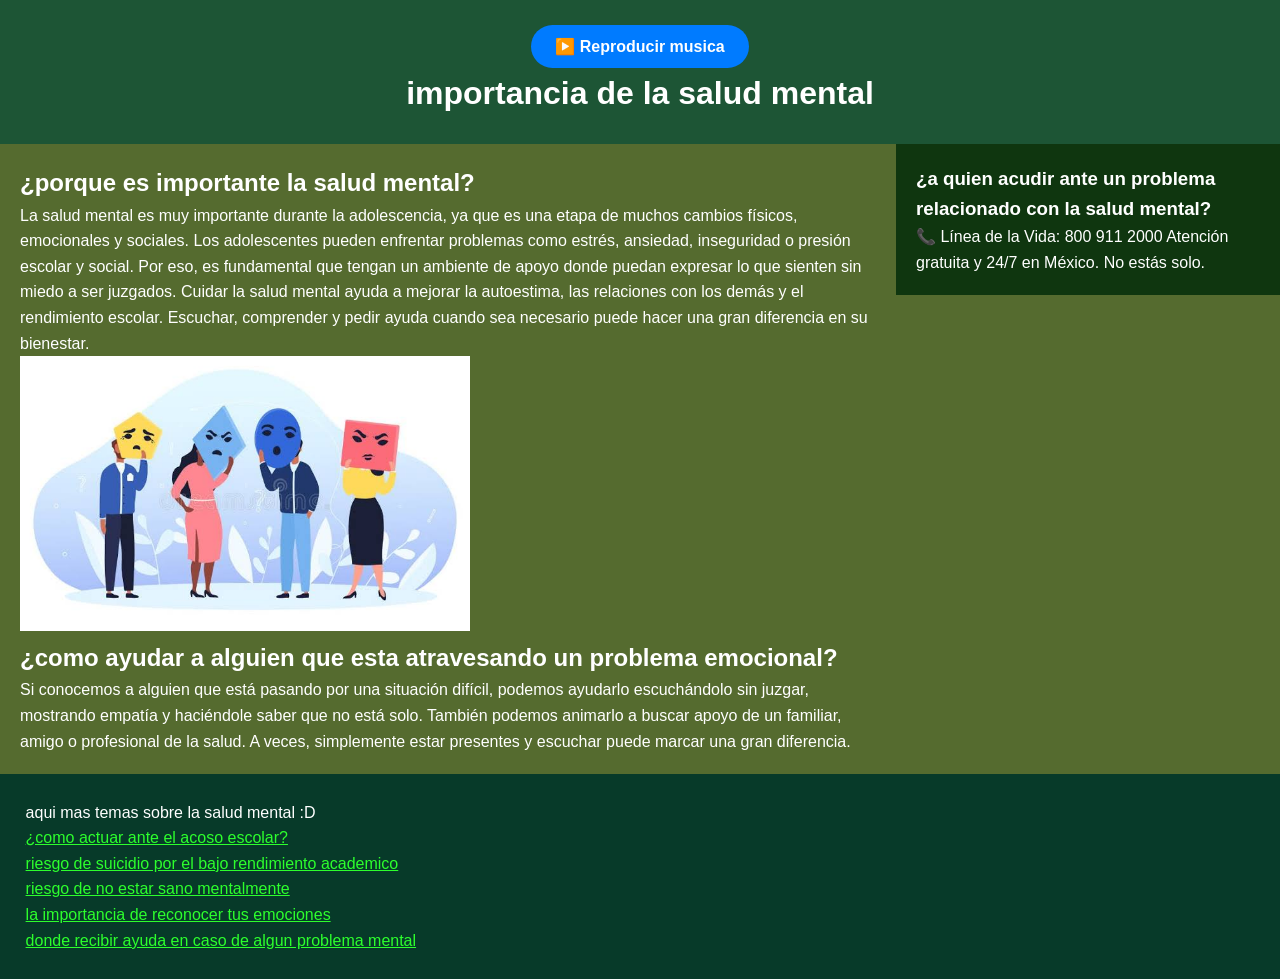
<file: html y css.Alex.L/index.html>
<!DOCTYPE html>
<html lang="es">
<html>
    <meta charset="UTF-8">

<head>
    <title>redes de bienestar:tejiendo por la salud mental y el exito escolar</title>
    <!--ENLACE A LA PAGINA DE CSS-->
    <link rel="stylesheet" href="estilos.css">
</head>
<header>
<!--Reproductor oculto (sin el atributo controls)-->
<audio id="mixkit-valley-sunset-127" loop>
    <source src="mixkit-valley-sunset-127 (2).mp3" type="audio/mpeg">

</audio>

    <!-- Botón de control único -->
    <button id="btnControl">▶️ Reproducir musica</button>
    <script>
        const audio = document.getElementById("mixkit-valley-sunset-127");
        const boton = document.getElementById("btnControl");
    
        boton.addEventListener("click", function () {
            if (audio.paused) {
                audio.play();
                boton.textContent = "⏸️ Pausar música";
            } else {
                audio.pause();
                boton.textContent = "▶️ Reproducir música";
            }
        });
    </script>

<h1>importancia de la salud mental</h1>

</header>
<body>
   

<main><section>
<h2>¿porque es importante la salud mental?</h2>
<p>La salud mental es muy importante durante la adolescencia, ya que es una etapa de muchos cambios físicos, emocionales y sociales. Los adolescentes pueden enfrentar problemas como estrés, ansiedad, inseguridad o presión escolar y social. Por eso, es fundamental que tengan un ambiente de apoyo donde puedan expresar lo que sienten sin miedo a ser juzgados. Cuidar la salud mental ayuda a mejorar la autoestima, las relaciones con los demás y el rendimiento escolar. Escuchar, comprender y pedir ayuda cuando sea necesario puede hacer una gran diferencia en su bienestar.</p>

<img src="emociones.jpg" alt="emociones" width="450">

<H2>¿como ayudar a alguien que esta atravesando un problema emocional?</H2>
<p>Si conocemos a alguien que está pasando por una situación difícil, podemos ayudarlo escuchándolo sin juzgar, mostrando empatía y haciéndole saber que no está solo. También podemos animarlo a buscar apoyo de un familiar, amigo o profesional de la salud. A veces, simplemente estar presentes y escuchar puede marcar una gran diferencia.</p>

</section></main>   
 
<!--SECCION A LA DERECHA DE LA PAGINA-->
<aside><h3>¿a quien acudir ante un problema relacionado con la salud mental?</h3>
<p>
📞 Línea de la Vida: 800 911 2000
Atención gratuita y 24/7 en México.
No estás solo.</p></aside>




<!--enlaces a las paginas secundarias-->
<footer>
<p>aqui mas temas sobre la salud mental :D</p>
<p><a href="cpaae.html">¿como actuar ante el acoso escolar?</a></p>
<p><a href="rdspbra.html">riesgo de suicidio por el bajo rendimiento academico</a></p>
<p><a href="riesgo de no estar sano.html">riesgo de no estar sano mentalmente</a></p>
<p><a href="la importancia de reconocer tus emociones.html">la importancia de reconocer tus emociones</a></p>
<p><a href="ayuda.html">donde recibir ayuda en caso de algun problema mental</a></p>

</footer>
</body>
</html>
</file>
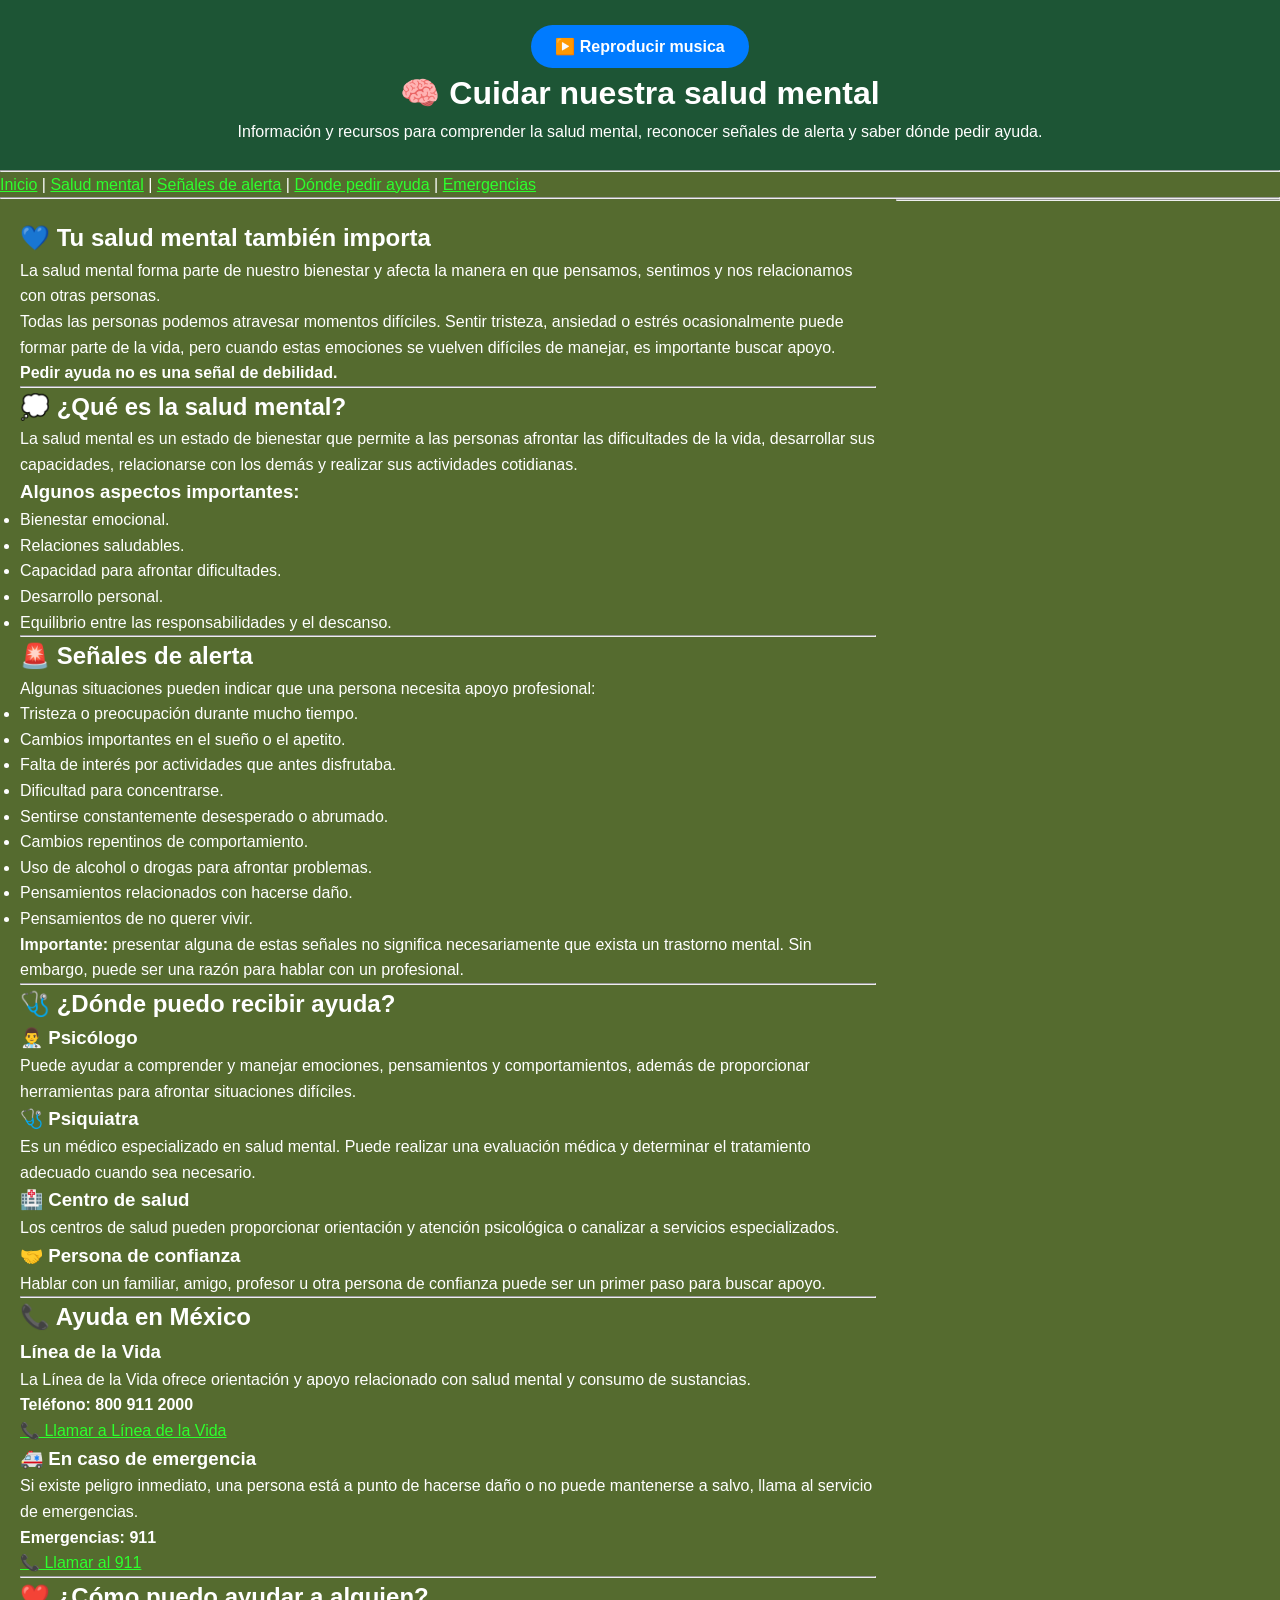
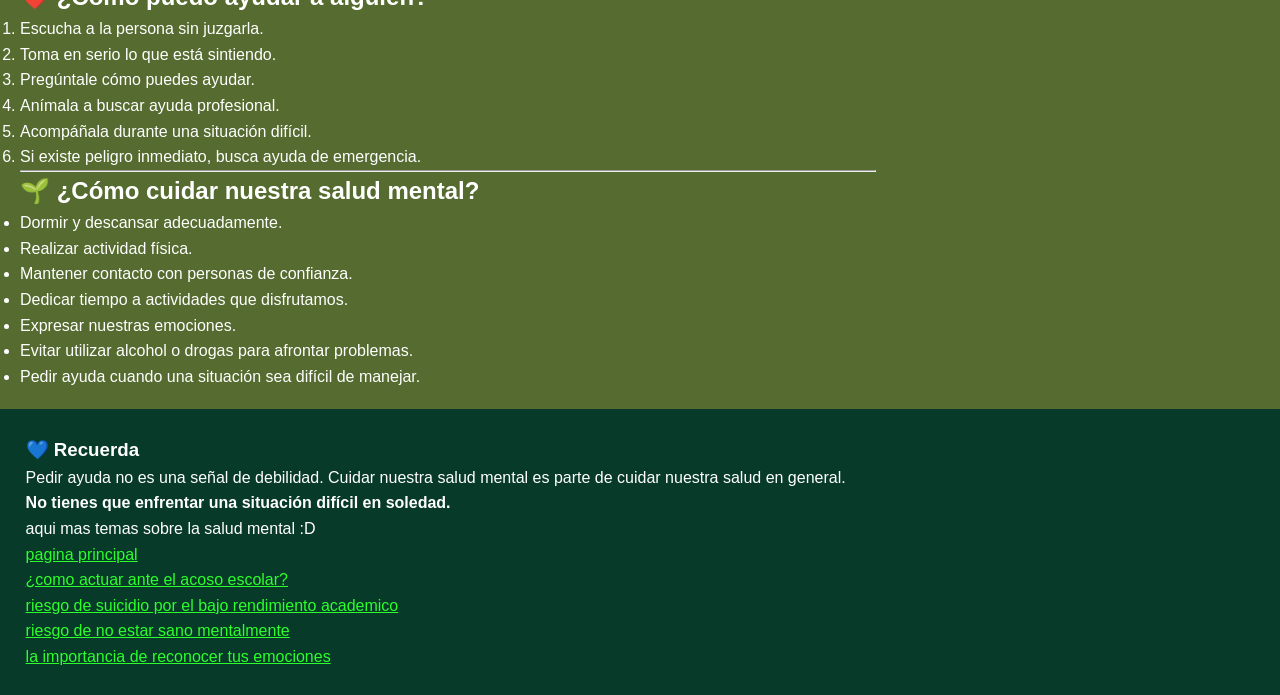
<file: html y css.Alex.L/ayuda.html>
<html>
<!DOCTYPE html>
<html lang="es">
<head>
  


    <meta charset="UTF-8">
    <meta name="viewport" content="width=device-width, initial-scale=1.0">
    <link rel="stylesheet" href="estilos.css">
    <title>Cuidar nuestra salud mental</title>
</head>


<body>

    <header>
<!--Reproductor oculto (sin el atributo controls)-->
<audio id="mixkit-valley-sunset-127" loop>
    <source src="mixkit-valley-sunset-127 (2).mp3" type="audio/mpeg">

</audio>

    <!-- Botón de control único -->
    <button id="btnControl">▶️ Reproducir musica</button>
    <script>
        const audio = document.getElementById("mixkit-valley-sunset-127");
        const boton = document.getElementById("btnControl");
    
        boton.addEventListener("click", function () {
            if (audio.paused) {
                audio.play();
                boton.textContent = "⏸️ Pausar música";
            } else {
                audio.pause();
                boton.textContent = "▶️ Reproducir música";
            }
        });
    </script>


        <h1>🧠 Cuidar nuestra salud mental</h1>
        <p>
            Información y recursos para comprender la salud mental,
            reconocer señales de alerta y saber dónde pedir ayuda.
        </p>
    </header>

    <hr>

    <nav>
        <a href="#inicio">Inicio</a> |
        <a href="#salud">Salud mental</a> |
        <a href="#alertas">Señales de alerta</a> |
        <a href="#ayuda">Dónde pedir ayuda</a> |
        <a href="#emergencia">Emergencias</a>
    </nav>

    <hr>

    <main>

        <!-- INICIO -->
        <section id="inicio">
            <h2>💙 Tu salud mental también importa</h2>

            <p>
                La salud mental forma parte de nuestro bienestar y afecta
                la manera en que pensamos, sentimos y nos relacionamos
                con otras personas.
            </p>

            <p>
                Todas las personas podemos atravesar momentos difíciles.
                Sentir tristeza, ansiedad o estrés ocasionalmente puede
                formar parte de la vida, pero cuando estas emociones se
                vuelven difíciles de manejar, es importante buscar apoyo.
            </p>

            <p>
                <strong>
                    Pedir ayuda no es una señal de debilidad.
                </strong>
            </p>
        </section>

        <hr>

        <!-- QUÉ ES LA SALUD MENTAL -->
        <section id="salud">
            <h2>💭 ¿Qué es la salud mental?</h2>

            <p>
                La salud mental es un estado de bienestar que permite a
                las personas afrontar las dificultades de la vida,
                desarrollar sus capacidades, relacionarse con los demás
                y realizar sus actividades cotidianas.
            </p>

            <h3>Algunos aspectos importantes:</h3>

            <ul>
                <li>Bienestar emocional.</li>
                <li>Relaciones saludables.</li>
                <li>Capacidad para afrontar dificultades.</li>
                <li>Desarrollo personal.</li>
                <li>Equilibrio entre las responsabilidades y el descanso.</li>
            </ul>
        </section>

        <hr>

        <!-- SEÑALES DE ALERTA -->
        <section id="alertas">
            <h2>🚨 Señales de alerta</h2>

            <p>
                Algunas situaciones pueden indicar que una persona
                necesita apoyo profesional:
            </p>

            <ul>
                <li>Tristeza o preocupación durante mucho tiempo.</li>
                <li>Cambios importantes en el sueño o el apetito.</li>
                <li>Falta de interés por actividades que antes disfrutaba.</li>
                <li>Dificultad para concentrarse.</li>
                <li>Sentirse constantemente desesperado o abrumado.</li>
                <li>Cambios repentinos de comportamiento.</li>
                <li>Uso de alcohol o drogas para afrontar problemas.</li>
                <li>Pensamientos relacionados con hacerse daño.</li>
                <li>Pensamientos de no querer vivir.</li>
            </ul>

            <p>
                <strong>Importante:</strong>
                presentar alguna de estas señales no significa
                necesariamente que exista un trastorno mental.
                Sin embargo, puede ser una razón para hablar con
                un profesional.
            </p>
        </section>

        <hr>

        <!-- DÓNDE PEDIR AYUDA -->
        <section id="ayuda">
            <h2>🩺 ¿Dónde puedo recibir ayuda?</h2>

            <article>
                <h3>👨‍⚕️ Psicólogo</h3>
                <p>
                    Puede ayudar a comprender y manejar emociones,
                    pensamientos y comportamientos, además de
                    proporcionar herramientas para afrontar
                    situaciones difíciles.
                </p>
            </article>

            <article>
                <h3>🩺 Psiquiatra</h3>
                <p>
                    Es un médico especializado en salud mental.
                    Puede realizar una evaluación médica y determinar
                    el tratamiento adecuado cuando sea necesario.
                </p>
            </article>

            <article>
                <h3>🏥 Centro de salud</h3>
                <p>
                    Los centros de salud pueden proporcionar
                    orientación y atención psicológica o canalizar
                    a servicios especializados.
                </p>
            </article>

            <article>
                <h3>🤝 Persona de confianza</h3>
                <p>
                    Hablar con un familiar, amigo, profesor u otra
                    persona de confianza puede ser un primer paso
                    para buscar apoyo.
                </p>
            </article>
        </section>

        <hr>

        <!-- AYUDA EN MÉXICO -->
        <section id="emergencia">
            <h2>📞 Ayuda en México</h2>

            <h3>Línea de la Vida</h3>

            <p>
                La Línea de la Vida ofrece orientación y apoyo
                relacionado con salud mental y consumo de sustancias.
            </p>

            <p>
                <strong>Teléfono: 800 911 2000</strong>
            </p>

            <p>
                <a href="tel:8009112000">
                    📞 Llamar a Línea de la Vida
                </a>
            </p>

            <h3>🚑 En caso de emergencia</h3>

            <p>
                Si existe peligro inmediato, una persona está a punto
                de hacerse daño o no puede mantenerse a salvo,
                llama al servicio de emergencias.
            </p>

            <p>
                <strong>Emergencias: 911</strong>
            </p>

            <p>
                <a href="tel:911">
                    📞 Llamar al 911
                </a>
            </p>
        </section>

        <hr>

        <!-- CÓMO AYUDAR -->
        <section>
            <h2>❤️ ¿Cómo puedo ayudar a alguien?</h2>
            <ol>
                <li>Escucha a la persona sin juzgarla.</li>
                <li>Toma en serio lo que está sintiendo.</li>
                <li>Pregúntale cómo puedes ayudar.</li>
                <li>Anímala a buscar ayuda profesional.</li>
                <li>Acompáñala durante una situación difícil.</li>
                <li>Si existe peligro inmediato, busca ayuda de emergencia.</li>
            </ol>
        </section>
        <hr>
        <!-- CUIDADO DE LA SALUD MENTAL -->
        <section>
            <h2>🌱 ¿Cómo cuidar nuestra salud mental?</h2>
            <ul>
                <li>Dormir y descansar adecuadamente.</li>
                <li>Realizar actividad física.</li>
                <li>Mantener contacto con personas de confianza.</li>
                <li>Dedicar tiempo a actividades que disfrutamos.</li>
                <li>Expresar nuestras emociones.</li>
                <li>Evitar utilizar alcohol o drogas para afrontar problemas.</li>
                <li>Pedir ayuda cuando una situación sea difícil de manejar.</li>
            </ul>
        </section>

    </main>
    <hr>
    <footer>
        <h3>💙 Recuerda</h3>
        <p>
            Pedir ayuda no es una señal de debilidad.
            Cuidar nuestra salud mental es parte de cuidar
            nuestra salud en general.
        </p>

        <p>
            <strong>No tienes que enfrentar una situación difícil en soledad.</strong>
        </p>
        <p>aqui mas temas sobre la salud mental :D</p>
        <p><a href="index.html">pagina principal</a></p>
        <p><a href="cpaae.html">¿como actuar ante el acoso escolar?</a></p>
        <p><a href="rdspbra.html">riesgo de suicidio por el bajo rendimiento academico</a></p>
        <p><a href="riesgo de no estar sano.html">riesgo de no estar sano mentalmente</a></p>
        <p><a href="la importancia de reconocer tus emociones.html">la importancia de reconocer tus emociones</a></p>
 
        



    </footer>

</body>
</html>
</file>
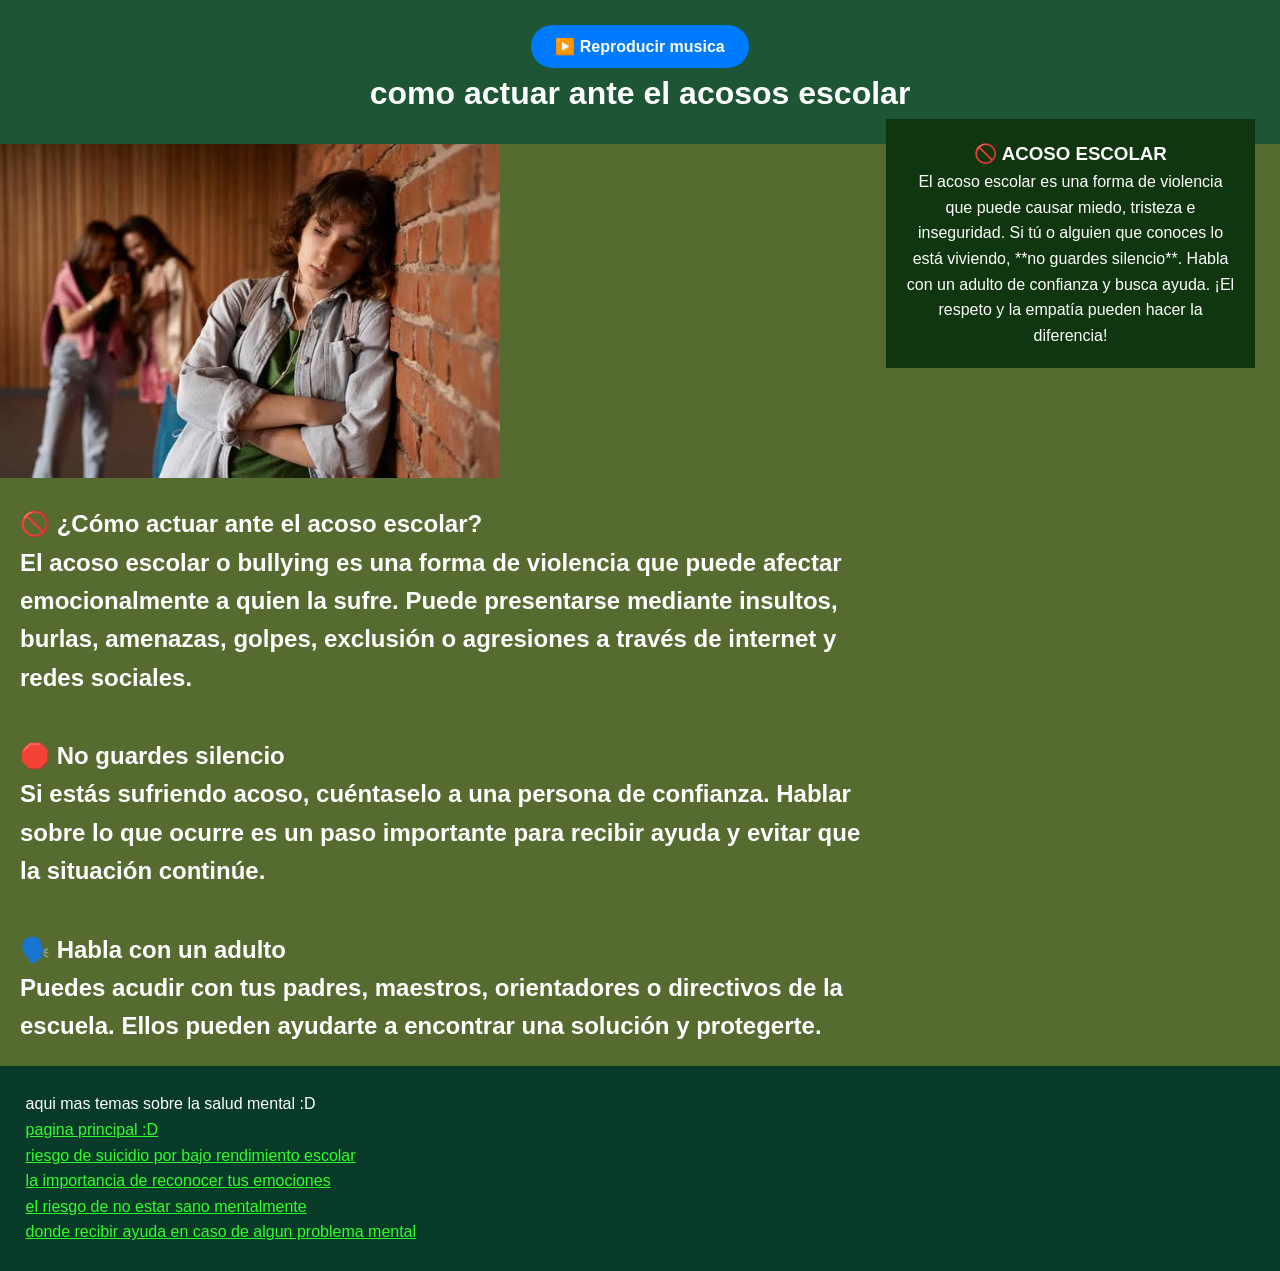
<file: html y css.Alex.L/cpaae.html>
<!DOCTYPE html>
<html lang="es">
<html>
    <meta charset="UTF-8">

<head>
    



    <title>como actuar ante el acoso escolar</title>
    <link rel="stylesheet" href="estilos.css">
</head>

<header>

<!--Reproductor oculto (sin el atributo controls)-->
<audio id="mixkit-valley-sunset-127" loop>
    <source src="mixkit-valley-sunset-127 (2).mp3" type="audio/mpeg">

</audio>

    <!-- Botón de control único -->
    <button id="btnControl">▶️ Reproducir musica</button>
    <script>
        const audio = document.getElementById("mixkit-valley-sunset-127");
        const boton = document.getElementById("btnControl");
    
        boton.addEventListener("click", function () {
            if (audio.paused) {
                audio.play();
                boton.textContent = "⏸️ Pausar música";
            } else {
                audio.pause();
                boton.textContent = "▶️ Reproducir música";
            }
        });
    </script>


    <h1>como actuar ante el acosos escolar </h1>

<p>
<aside><h3>🚫 ACOSO ESCOLAR</h3>
<p>
 El acoso escolar es una forma de violencia que puede causar miedo, tristeza e inseguridad. Si tú o alguien que conoces lo está viviendo, **no guardes silencio**. Habla con un adulto de confianza y busca ayuda.
 ¡El respeto y la empatía pueden hacer la diferencia!</p></aside> 

</header>
<body>
    <img src="bulling.jpg" alt="bully" width="500">
<main><section>
<h2>🚫 ¿Cómo actuar ante el acoso escolar?</h2>
<h2>El acoso escolar o bullying es una forma de violencia que puede afectar emocionalmente a quien la sufre. Puede presentarse mediante insultos, burlas, amenazas, golpes, exclusión o agresiones a través de internet y redes sociales.</h2>
</section></main>
<main><section>
<h2>🛑 No guardes silencio</h2>
<h2>Si estás sufriendo acoso, cuéntaselo a una persona de confianza. Hablar sobre lo que ocurre es un paso importante para recibir ayuda y evitar que la situación continúe.</h2>
</section></main>

<main><section>
<h2>🗣️ Habla con un adulto</h2>
<h2>Puedes acudir con tus padres, maestros, orientadores o directivos de la escuela. Ellos pueden ayudarte a encontrar una solución y protegerte.</h2>
</section></main>




<footer>
<p>aqui mas temas sobre la salud mental :D</p>
<p><a href="index.html">pagina principal :D</a></p>
<p><a href="rdspbra.html">riesgo de suicidio por bajo rendimiento escolar</a></p>
<p><a href="la importancia de reconocer tus emociones.html">la importancia de reconocer tus emociones</a></p>
<p><a href="riesgo de no estar sano.html">el riesgo de no estar sano mentalmente</a></p>
<p><a href="ayuda.html">donde recibir ayuda en caso de algun problema mental</a></p>

</footer>
</body>
</html>
</file>
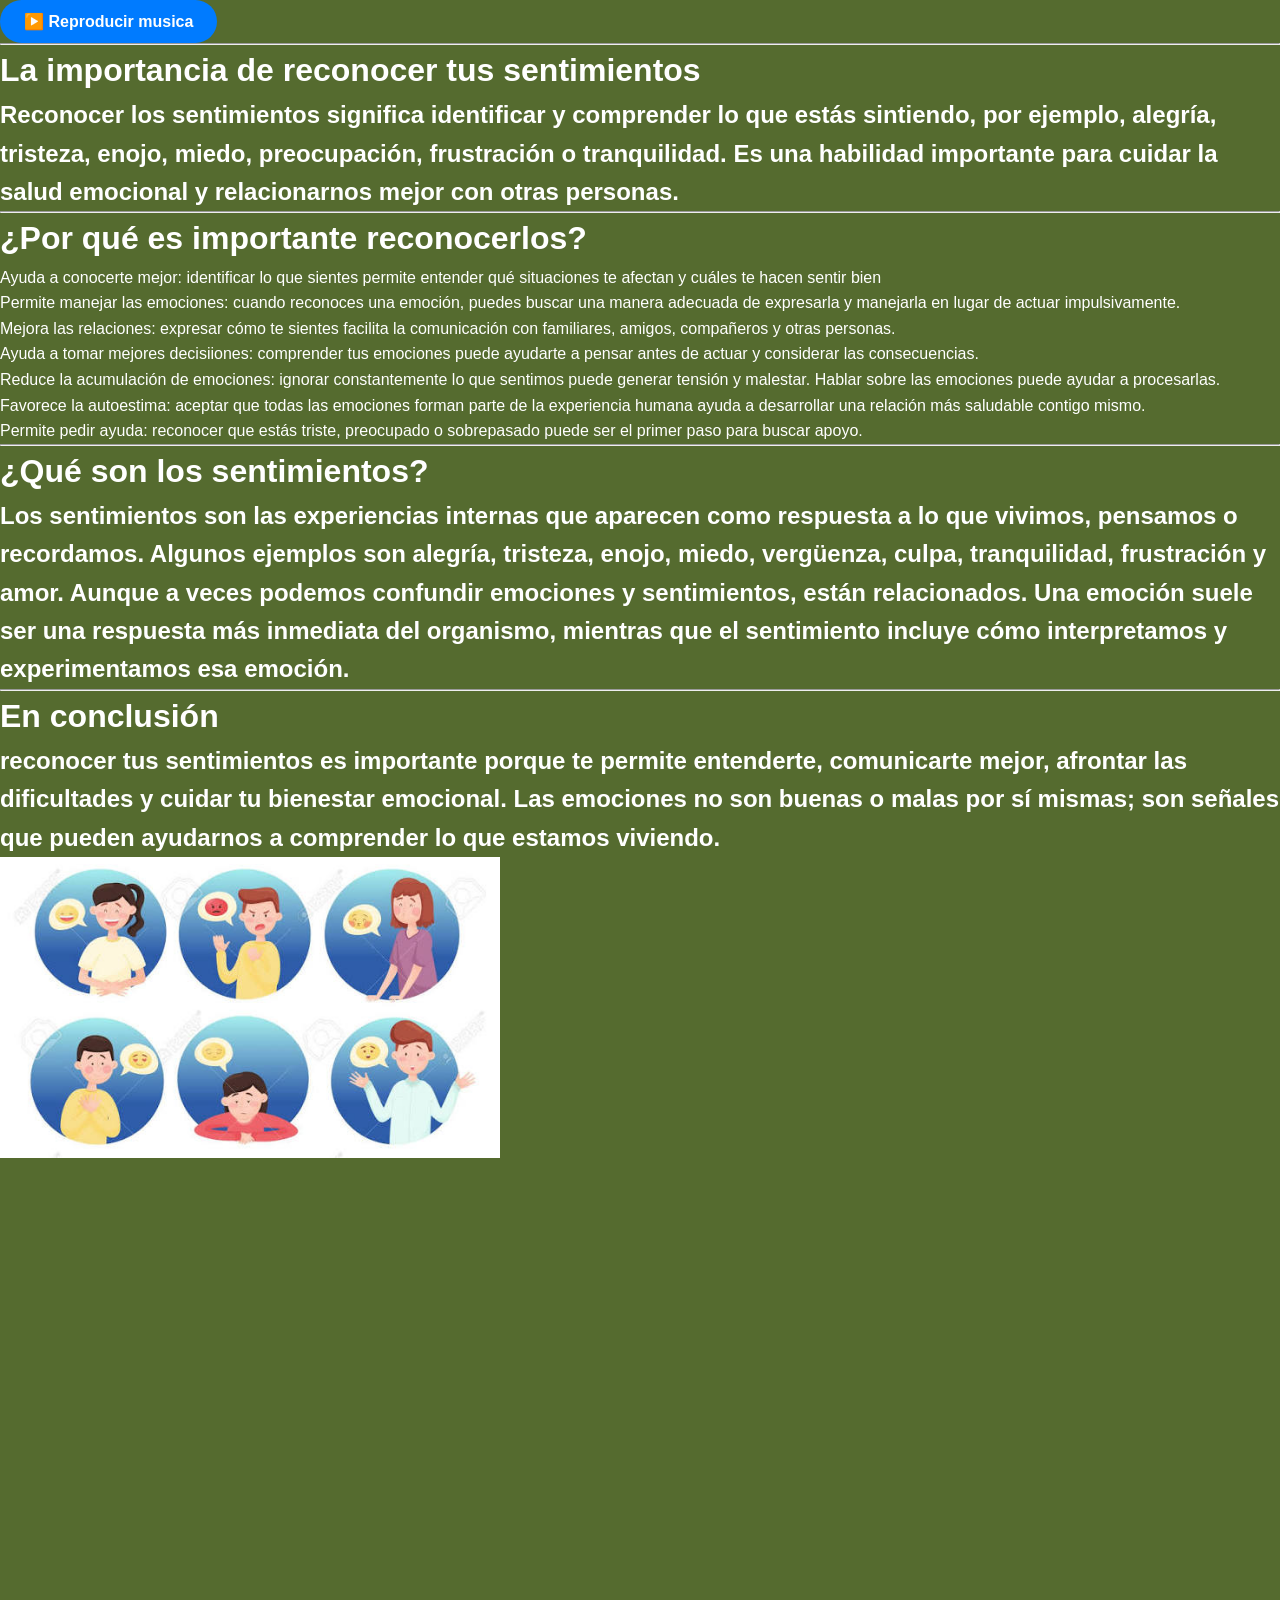
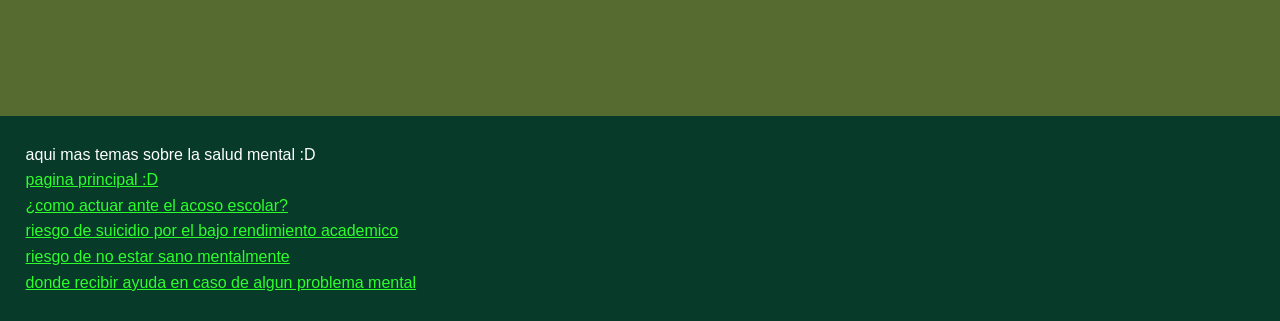
<file: html y css.Alex.L/la importancia de reconocer tus emociones.html>
<!DOCTYPE html>
<html lang="en">
    <link rel="stylesheet" href="estilos.css">
<head>
    
<!--Reproductor oculto (sin el atributo controls)-->
<audio id="mixkit-valley-sunset-127" loop>
    <source src="mixkit-valley-sunset-127 (2).mp3" type="audio/mpeg">

</audio>

    <!-- Botón de control único -->
    <button id="btnControl">▶️ Reproducir musica</button>
    <script>
        const audio = document.getElementById("mixkit-valley-sunset-127");
        const boton = document.getElementById("btnControl");
    
        boton.addEventListener("click", function () {
            if (audio.paused) {
                audio.play();
                boton.textContent = "⏸️ Pausar música";
            } else {
                audio.pause();
                boton.textContent = "▶️ Reproducir música";
            }
        });
    </script>




    <meta charset="UTF-8">
    <meta name="viewport" content="width=device-width, initial-scale=1.0">
    <title>La Importancia de reconocer tus emociones</title>
</head>
<body>
    <hr>
    <h1>La importancia de reconocer tus sentimientos</h1>
    <h2>Reconocer los sentimientos significa identificar y comprender lo que estás sintiendo, por ejemplo, alegría, tristeza, enojo, miedo, preocupación, frustración o tranquilidad. Es una habilidad importante para cuidar la salud emocional y relacionarnos mejor con otras personas.</h2>
</hr>
    <hr>
    <h1>¿Por qué es importante reconocerlos?</h1>
    <ul>
        <li>Ayuda a conocerte mejor: identificar lo que sientes permite entender qué situaciones te afectan y cuáles te hacen sentir bien</li>
        <li>Permite manejar las emociones: cuando reconoces una emoción, puedes buscar una manera adecuada de expresarla y manejarla en lugar de actuar impulsivamente.</li>
        <li>Mejora las relaciones: expresar cómo te sientes facilita la comunicación con familiares, amigos, compañeros y otras personas.</li>
        <li>Ayuda a tomar mejores decisiiones: comprender tus emociones puede ayudarte a pensar antes de actuar y considerar las consecuencias.</li>
        <li>Reduce la acumulación de emociones: ignorar constantemente lo que sentimos puede generar tensión y malestar. Hablar sobre las emociones puede ayudar a procesarlas.</li>
        <li>Favorece la autoestima: aceptar que todas las emociones forman parte de la experiencia humana ayuda a desarrollar una relación más saludable contigo mismo.</li>
        <li>Permite pedir ayuda: reconocer que estás triste, preocupado o sobrepasado puede ser el primer paso para buscar apoyo.</li>
    </ul>
</hr>
<hr>
    <h1>¿Qué son los sentimientos?</h1>
    <h2>Los sentimientos son las experiencias internas que aparecen como respuesta a lo que vivimos, pensamos o recordamos. Algunos ejemplos son alegría, tristeza, enojo, miedo, vergüenza, culpa, tranquilidad, frustración y amor.
        Aunque a veces podemos confundir emociones y sentimientos, están relacionados. Una emoción suele ser una respuesta más inmediata del organismo, mientras que el sentimiento incluye cómo interpretamos y experimentamos esa emoción.</h2>
    <hr>
        <h1>En conclusión</h1>
     <h2> reconocer tus sentimientos es importante porque te permite entenderte, comunicarte mejor, afrontar las dificultades y cuidar tu bienestar emocional. Las emociones no son buenas o malas por sí mismas; son señales que pueden ayudarnos a comprender lo que estamos viviendo.</h2>
    </hr>

    <img src="emociones2.jpg" alt="emociones2" width="500">





<!--enlaces a las paginas secundarias-->
<footer>
    <p>aqui mas temas sobre la salud mental :D</p>
    <p><a href="index.html">pagina principal :D</a></p>
    <p><a href="cpaae.html">¿como actuar ante el acoso escolar?</a></p>
    <p><a href="rdspbra.html">riesgo de suicidio por el bajo rendimiento academico</a></p>
    <p><a href="riesgo de no estar sano.html">riesgo de no estar sano mentalmente</a></p>
    <p><a href="ayuda.html">donde recibir ayuda en caso de algun problema mental</a></p>
    </footer>
    </body>
</html>
</file>
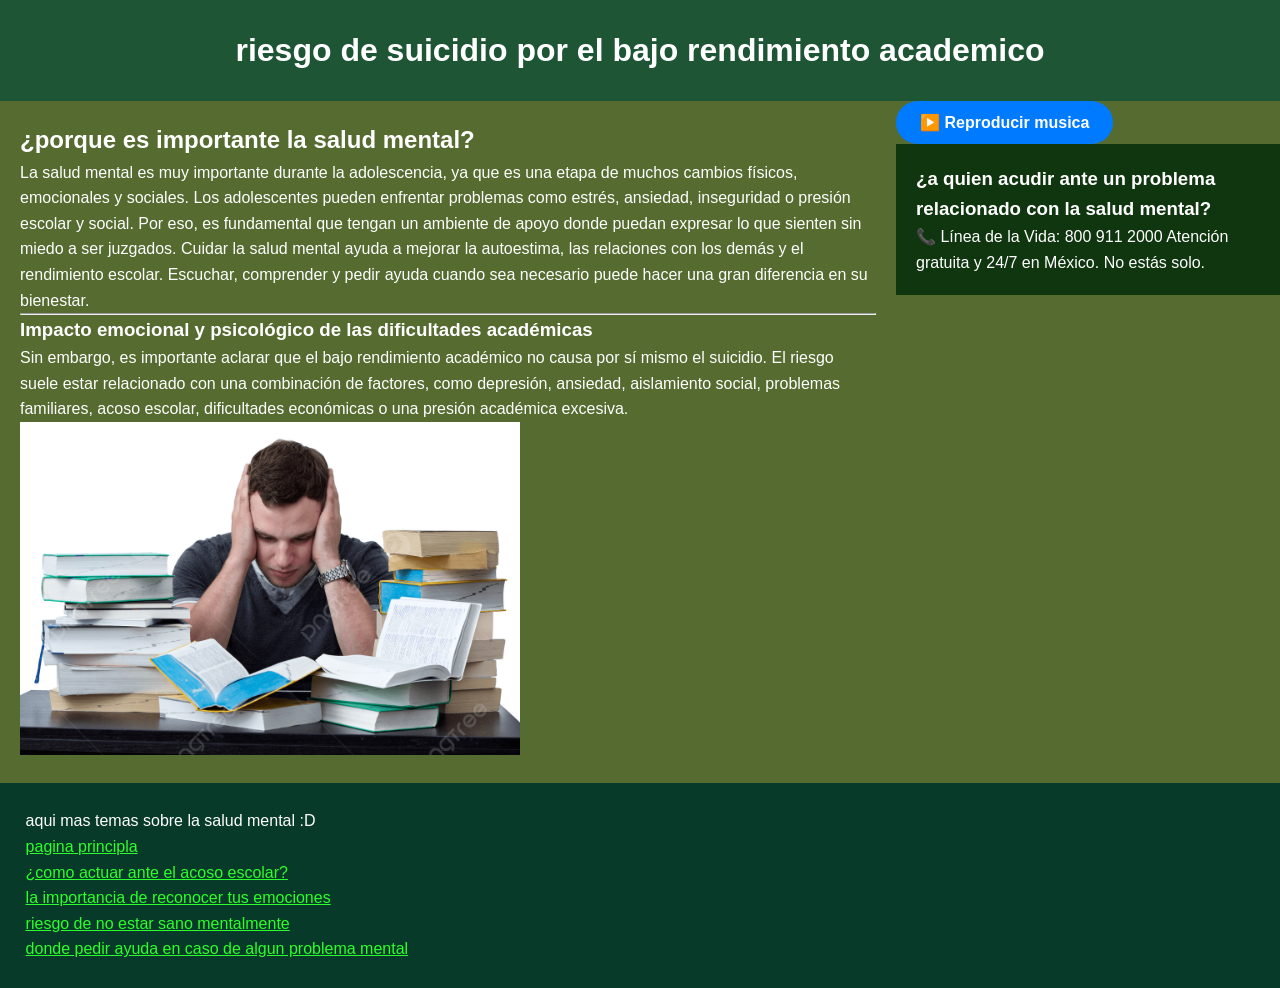
<file: html y css.Alex.L/rdspbra.html>
<!DOCTYPE html>
<html lang="es">
<html>
    <meta charset="UTF-8">

<head>
    <title>redes de bienestar:tejiendo por la salud mental y el exito escolar</title>
    <link rel="stylesheet" href="estilos.css">
</head>
<header>
    <h1>riesgo de suicidio por el bajo rendimiento academico</h1>

</header>
<body>
<main><section>
<h2>¿porque es importante la salud mental?</h2>
<p>La salud mental es muy importante durante la adolescencia, ya que es una etapa de muchos cambios físicos, emocionales y sociales. Los adolescentes pueden enfrentar problemas como estrés, ansiedad, inseguridad o presión escolar y social. Por eso, es fundamental que tengan un ambiente de apoyo donde puedan expresar lo que sienten sin miedo a ser juzgados. Cuidar la salud mental ayuda a mejorar la autoestima, las relaciones con los demás y el rendimiento escolar. Escuchar, comprender y pedir ayuda cuando sea necesario puede hacer una gran diferencia en su bienestar.</p>
<hr>
<h3>Impacto emocional y psicológico de las dificultades académicas</h3>
<p>Sin embargo, es importante aclarar que el bajo rendimiento académico no causa por sí mismo el suicidio. El riesgo suele estar relacionado con una combinación de factores, como depresión, ansiedad, aislamiento social, problemas familiares, acoso escolar, dificultades económicas o una presión académica excesiva.</p> 
</hr>
<img src="estudiante pag suicidio.jpg" alt="Estudiante" width="500">
</section></main>   

<!--Reproductor oculto (sin el atributo controls)-->
<audio id="mixkit-valley-sunset-127" loop>
    <source src="mixkit-valley-sunset-127 (2).mp3" type="audio/mpeg">

</audio>

    <!-- Botón de control único -->
    <button id="btnControl">▶️ Reproducir musica</button>
    <script>
        const audio = document.getElementById("mixkit-valley-sunset-127");
        const boton = document.getElementById("btnControl");
    
        boton.addEventListener("click", function () {
            if (audio.paused) {
                audio.play();
                boton.textContent = "⏸️ Pausar música";
            } else {
                audio.pause();
                boton.textContent = "▶️ Reproducir música";
            }
        });
    </script>


<aside><h3>¿a quien acudir ante un problema relacionado con la salud mental?</h3>
📞 Línea de la Vida: 800 911 2000
Atención gratuita y 24/7 en México.
No estás solo.</p></aside>


<footer>
<p>aqui mas temas sobre la salud mental :D</p>
<p><a href="index.html">pagina principla</a></p>
<p><a href="cpaae.html">¿como actuar ante el acoso escolar?</a></p>
<p><a href="la importancia de reconocer tus emociones.html">la importancia de reconocer tus emociones</a></p>
<p><a href="riesgo de no estar sano.html">riesgo de  no estar sano mentalmente</a></p>
<p><a href="ayuda.html">donde pedir ayuda en caso de algun problema mental</a></p>


</footer>
</body>
</html>
</file>
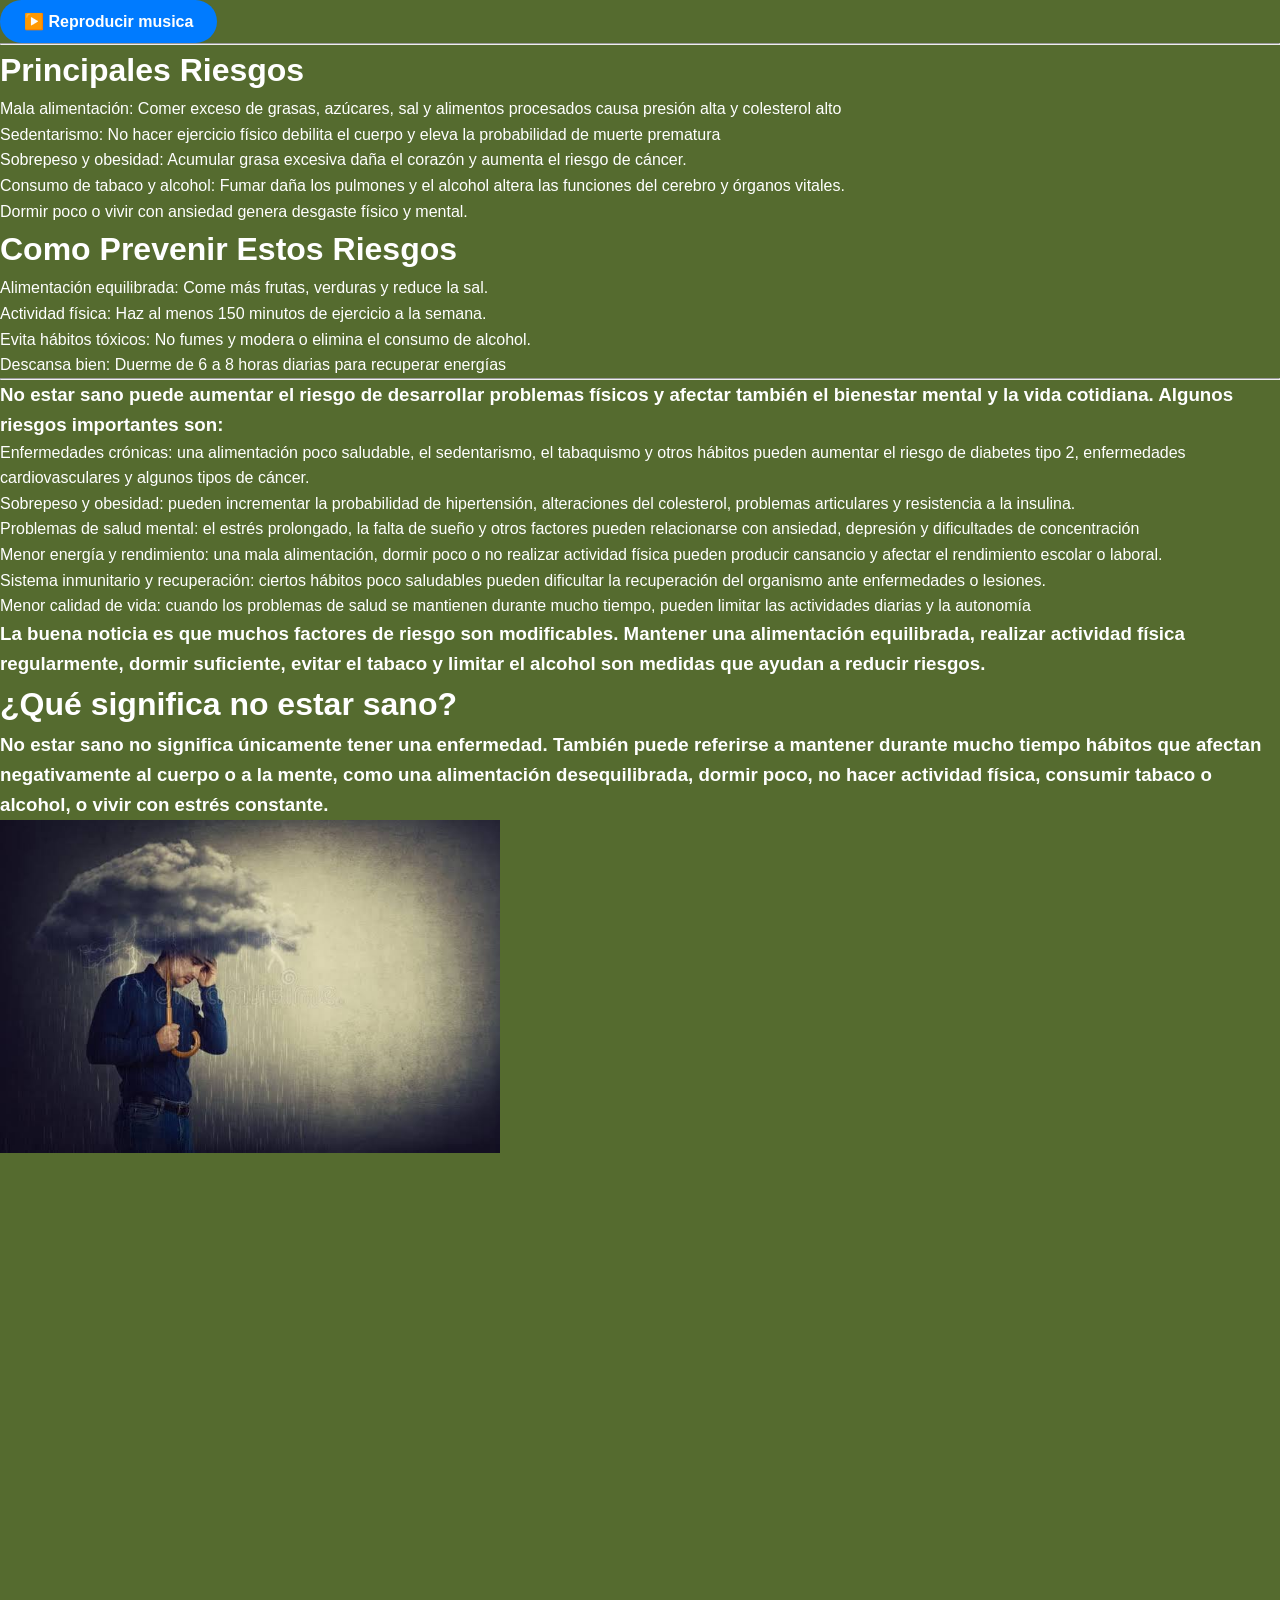
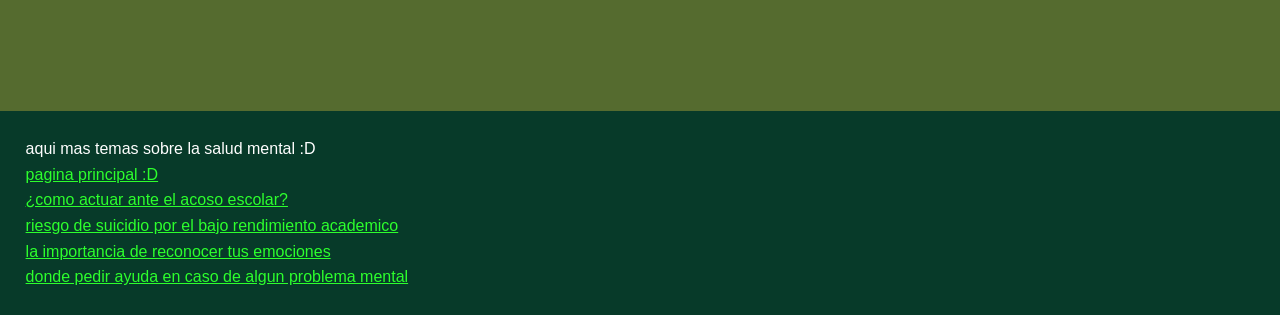
<file: html y css.Alex.L/riesgo de no estar sano.html>
<!DOCTYPE html>
<html lang="en">
    <link rel="stylesheet" href="estilos.css">
<head>
    <meta charset="UTF-8">
    <meta name="viewport" content="width=device-width, initial-scale=1.0">
    <title>Riesgo</title>
</head>
<body>
    
<!--Reproductor oculto (sin el atributo controls)-->
<audio id="mixkit-valley-sunset-127" loop>
    <source src="mixkit-valley-sunset-127 (2).mp3" type="audio/mpeg">

</audio>

    <!-- Botón de control único -->
    <button id="btnControl">▶️ Reproducir musica</button>
    <script>
        const audio = document.getElementById("mixkit-valley-sunset-127");
        const boton = document.getElementById("btnControl");
    
        boton.addEventListener("click", function () {
            if (audio.paused) {
                audio.play();
                boton.textContent = "⏸️ Pausar música";
            } else {
                audio.pause();
                boton.textContent = "▶️ Reproducir música";
            }
        });
    </script>



    <hr>
    <h1>Principales Riesgos</h1>
    <ul>
        <li>Mala alimentación: Comer exceso de grasas, azúcares, sal y alimentos procesados causa presión alta y colesterol alto</li>
        <li>Sedentarismo: No hacer ejercicio físico debilita el cuerpo y eleva la probabilidad de muerte prematura</li>
        <li>Sobrepeso y obesidad: Acumular grasa excesiva daña el corazón y aumenta el riesgo de cáncer.</li>
        <li>Consumo de tabaco y alcohol: Fumar daña los pulmones y el alcohol altera las funciones del cerebro y órganos vitales.</li>
        <li> Dormir poco o vivir con ansiedad genera desgaste físico y mental.</li>
    </ul>
</hr>
  <h1>Como Prevenir Estos Riesgos</h1>
    <ul>
        <li>Alimentación equilibrada: Come más frutas, verduras y reduce la sal.</li>
        <li>Actividad física: Haz al menos 150 minutos de ejercicio a la semana.</li>
        <li>Evita hábitos tóxicos: No fumes y modera o elimina el consumo de alcohol.</li>
        <li>Descansa bien: Duerme de 6 a 8 horas diarias para recuperar energías</li>
    </ul>
    </hr>
    <hr>
    <h3>No estar sano puede aumentar el riesgo de desarrollar problemas físicos y afectar también el bienestar mental y la vida cotidiana. Algunos riesgos importantes son:</h3>
    <ul>
        <li>Enfermedades crónicas: una alimentación poco saludable, el sedentarismo, el tabaquismo y otros hábitos pueden aumentar el riesgo de diabetes tipo 2, enfermedades cardiovasculares y algunos tipos de cáncer.</li>
        <li>Sobrepeso y obesidad: pueden incrementar la probabilidad de hipertensión, alteraciones del colesterol, problemas articulares y resistencia a la insulina.</li>
        <li>Problemas de salud mental: el estrés prolongado, la falta de sueño y otros factores pueden relacionarse con ansiedad, depresión y dificultades de concentración</li>
        <li>Menor energía y rendimiento: una mala alimentación, dormir poco o no realizar actividad física pueden producir cansancio y afectar el rendimiento escolar o laboral.</li>
        <li>Sistema inmunitario y recuperación: ciertos hábitos poco saludables pueden dificultar la recuperación del organismo ante enfermedades o lesiones.</li>
        <li>Menor calidad de vida: cuando los problemas de salud se mantienen durante mucho tiempo, pueden limitar las actividades diarias y la autonomía</li>
    </ul>
</hr>
    <h3>La buena noticia es que muchos factores de riesgo son modificables. Mantener una alimentación equilibrada, realizar actividad física regularmente, dormir suficiente, evitar el tabaco y limitar el alcohol son medidas que ayudan a reducir riesgos.</h3>
    <p>
        <h1>¿Qué significa no estar sano?</h1>
        <h3>No estar sano no significa únicamente tener una enfermedad. También puede referirse a mantener durante mucho tiempo hábitos que afectan negativamente al cuerpo o a la mente, como una alimentación desequilibrada, dormir poco, no hacer actividad física, consumir tabaco o alcohol, o vivir con estrés constante.</h3>
    </p>

    <img src="hombre triste.jpg" alt="hombre triste" width="500">





<!--enlaces a las paginas secundarias-->
<footer>
    <p>aqui mas temas sobre la salud mental :D</p>
    <p><a href="index.html">pagina principal :D</a></p>
    <p><a href="cpaae.html">¿como actuar ante el acoso escolar?</a></p>
    <p><a href="rdspbra.html">riesgo de suicidio por el bajo rendimiento academico</a></p>
    <p><a href="la importancia de reconocer tus emociones.html">la importancia de reconocer tus emociones</a></p>
    <p><a href="ayuda.html">donde pedir ayuda en caso de algun problema mental</a></p>
    
    
    </footer>
</body>
</html>
</file>
<file: html y css.Alex.L/estilos.css>
*{   
margin:0;      
padding: 0;
box-sizing:border-box;
 }
/* body */
body{
font-family: 'Segoe UI', Tahoma, Geneva, Verdana, sans-serif;
background-color: darkolivegreen;
color:white;
line-height: 1.6;
}

 /* Header */
header{
background-color:rgb(29, 85, 53);
color: white;
padding: 25px;
text-align: center;
}
nav ul{
background-color: rgb(52, 80, 11);
color:white;
text-align: left;
display: flex;
justify-content:center;
list-style:circle;
margin-top: 10px;
}
nav ul li{
margin: 0 15px;
}
nav ul li a{  
color: black;
text-decoration: none;
font-weight: 10px;
}
/*main y aside*/
main{
width: 70%;
float: left;
padding: 20px;
}
aside{
width: 30%;
float: right;
background-color:rgb(15, 54, 15);
padding: 20px;
}
footer{
clear: both;
background-color: rgb(7, 58, 41);
color: white;
margin-top:550px;
padding: 2%;
}
a {
color:rgb(45, 255, 45);
}
.imagen-estudiante {
    width: 500px;
    height: auto;
}
.imagen-bully {
    width: 500px;
    height: auto;
}
.imagen-emociones {
    width: 250px;
    height: auto;
    padding: 2%;
}
.imagen-emociones2 {
    width: 500px;
    height: auto;
}
.imagen-hombre triste {
    width: 500px;
    height: auto;
}
#btnControl {
    background-color: #007BFF;
    color: white;
    border: none;
    padding: 12px 24px;
    font-size: 16px;
    font-weight: bold;
    border-radius: 50px;
    cursor: pointer;
    transition: all 0.3s ease;
}

/* Cambia el color al pasar el mouse por encima */
#btnControl:hover {
    background-color: #0056b3;
    transform: scale(1.05);
}

/* Estilo extra que se activa en JavaScript cuando la música está sonando */
#btnControl.activo {
    background-color: #DC3545; /* Rojo para pausar */
}
#btnControl.activo:hover {
    background-color: #bd2130;
}
</file>
